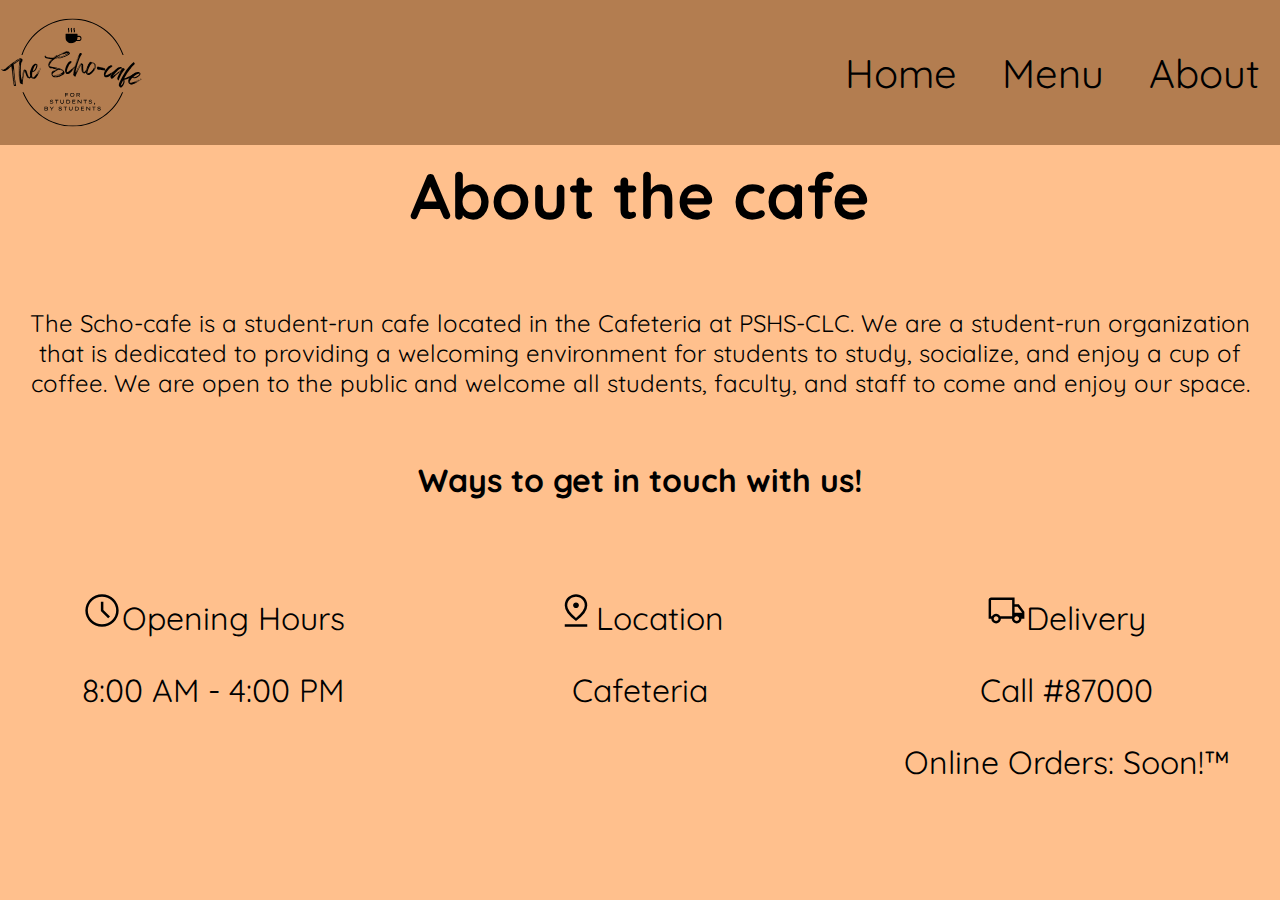
<file: about.html>
<!DOCTYPE html>

<html lang="en">
    <head>
        <meta charset="utf-8">
        <title>About: The Scho-cafe</title>
        <link rel="stylesheet" href="./styles/styles.css">
        <link rel="stylesheet" href="./styles/about.css">
    </head>
    <body>  
        <header>
            <nav>
                <div id="logo">
                    <a href="./index.html"><img id="imagelogo" src="./img/logo.svg" alt="Cafe Logo"></a>
                </div>
                <div id="navbar">
                    <a href="./index.html">Home</a>
                    <a href="./menu.html">Menu</a>
                    <a href="#">About</a>
                </div> 
            </nav>
        </header>
        <article>
            <h1>About the cafe</h1>
            <section id="content">
                <p id="description">The Scho-cafe is a student-run cafe located in the Cafeteria at PSHS-CLC. We are a student-run organization that is dedicated to providing a welcoming environment for students to study, socialize, and enjoy a cup of coffee. We are open to the public and welcome all students, faculty, and staff to come and enjoy our space.</p>
                <h4>Ways to get in touch with us!</h4>
                <div id="row">
                    <div class="column">
                        <p><img src="./img/clock.svg" alt="">Opening Hours</p>
                        <p>8:00 AM - 4:00 PM</p>
                    </div>
                    <div class="column">
                        <p><img src="./img/pin.svg" alt="">Location</p>
                        <p>Cafeteria</p>
                    </div>
                    <div class="column">
                        <p><img src="./img/delivery.svg" alt="">Delivery</p>
                        <p>Call #87000</p>
                        <p>Online Orders: Soon!&trade;</p>
                    </div>

                </div>

            </section>
        </article>
    </body>
</html>
</file>
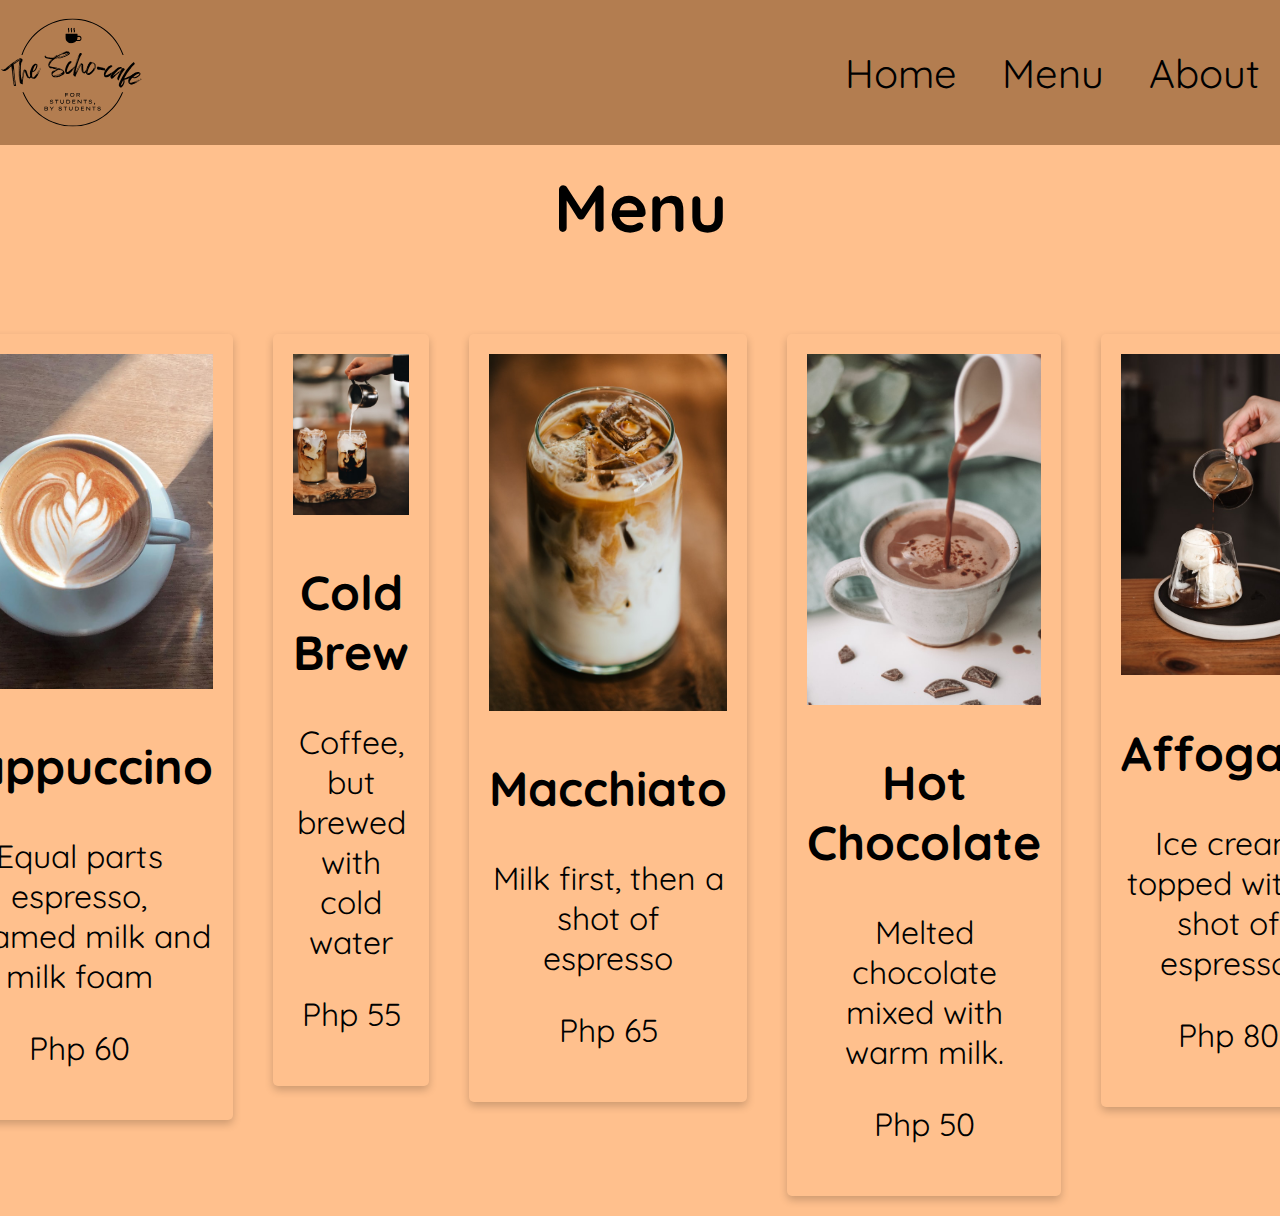
<file: menu.html>
<!DOCTYPE html>

<html lang="en">
    <head>
        <meta charset="utf-8">
        <title>Menu: The Scho-cafe</title>
        <link rel="stylesheet" href="./styles/styles.css">
        <link rel="stylesheet" href="./styles/menu.css">
    </head>
    <body>  
        <header>
            <nav>
                <div id="logo">
                    <a href="./index.html"><img id="imagelogo" src="./img/logo.svg" alt="Cafe Logo"></a>
                </div>
                <div id="navbar">
                    <a href="./index.html">Home</a>
                    <a href="#">Menu</a>
                    <a href="./about.html">About</a>
                </div> 
            </nav>
        </header>
        <article>
            <h1>Menu</h1>
            <div id="content">

                <div id="menu">
                    <div class="menu-item">
                        <img src="./img/items/cappuccino.jpg" alt="Coffee">
                        <div class="container">
                            <h2>Cappuccino</h2>
                            <p>Equal parts espresso, steamed milk and milk foam</p>
                            <p>Php 60</p>
                        </div>
                    </div>
                    <div class="menu-item">
                        <img src="./img/items/coldbrew.jpg" alt="Cold Brew">
                        <div class="container">
                            <h2>Cold Brew</h2>
                            <p>Coffee, but brewed with cold water</p>
                            <p>Php 55</p>
                        </div>
                    </div>
                    <div class="menu-item">
                        <img src="./img/items/macchiato.jpg" alt="Macchiato">
                        <div class="container">
                            <h2>Macchiato</h2>
                            <p>Milk first, then a shot of espresso</p>
                            <p>Php 65</p>
                        </div>
                    </div>
                    <div class="menu-item">
                        <img src="./img/items/hotchocolate.jpg" alt="Hot Chocolate">
                        <div class="container">
                            <h2>Hot Chocolate</h2>
                            <p>Melted chocolate mixed with warm milk.</p>
                            <p>Php 50</p>
                        </div>
                    </div>
                    <div class="menu-item">
                        <img src="./img/items/affogato.jpg" alt="Affogato">
                        <div class="container">
                            <h2>Affogato</h2>
                            <p>Ice cream topped with a shot of espresso.</p>
                            <p>Php 80</p>
                        </div>
                    </div>
                </div>

            </div>
        </article>
    </body>
</html>
</file>
<file: styles/styles.css>
@import url('https://fonts.googleapis.com/css2?family=Quicksand&display=swap'); 

@keyframes easeIn {
    0% {
        opacity: 0;
    }
    100% {
        opacity: 1;
    }
}
body {
    background-color: #FFC08D;
    font-family: 'Quicksand', sans-serif;
    margin: 0;
    font-size: xx-large;
    text-align: center;
}
nav {
    display: flex;
    background-color: #B37D50;
    font-size: 20px;
    width: 100%;
    position: fixed;
    top: 0;
}
#navbar a:hover {
    background-color: #FFC08D;
    text-decoration: none;
    padding: 20px;
}
#imagelogo {
    width: 145px;
    height: 145px;
}
#logo {
    flex: 1;
    width: 145px;
    height: 145px;
    text-align: left;
    align-self: center;
}
#navbar {
    flex: 1;
    text-align: right;
    align-self: center;
}
#navbar a {
    text-decoration: none;
    color: black;
    font-size: 30pt;
    padding: 20px;
}
article {
    margin-top: 145px;
    animation: 1s ease 0s 1 easeIn;
}
#content {
    background-color: #FFC08D;
    text-align: center;
}
</file>
<file: styles/about.css>
#row {
    display: flex;
    flex-wrap: nowrap;
    justify-content: center;
}
.column {
    flex: 50%;
    padding: 10px;
    border-radius: 5px;
    transition: 0.3s;
    width: 100%;
    padding: 16px;
}
.column img {
    height: 10%;
    width: 10%;
}
.column:hover {
    box-shadow: 0 8px 16px 0 rgba(0, 0, 0, 0.2);
}
.column {
    padding: 16px;
}
.column::after, #row::after {
    content: "";
    clear: both;
    display: table;
}
h1 {
    text-align: center;
    padding: 10px;
}
#description {
    padding: 20px;
    font-size: x-large;
}
</file>
<file: styles/menu.css>
h1 {
    font-size: 50pt;
    padding: 20px;
}
#menu {
    display: flex;
    flex-wrap: nowrap;
    justify-content: center;
}
.menu-item {
    flex: 50%;
    height: 100%;
    box-shadow: 0 4px 8px 0 rgba(0, 0, 0, 0.2);
    border-radius: 5px;
    transition: 0.3s;
    margin: 20px;
    padding: 20px;
}
.menu-item:hover {
    box-shadow: 0 8px 16px 0 rgba(0, 0, 0, 0.2);
}
.menu::after, .container::after {
    content: '';
    clear: both;
    display: table;
}
.menu-item img {
    width: 100%;
    height: 100%;
}
</file>
